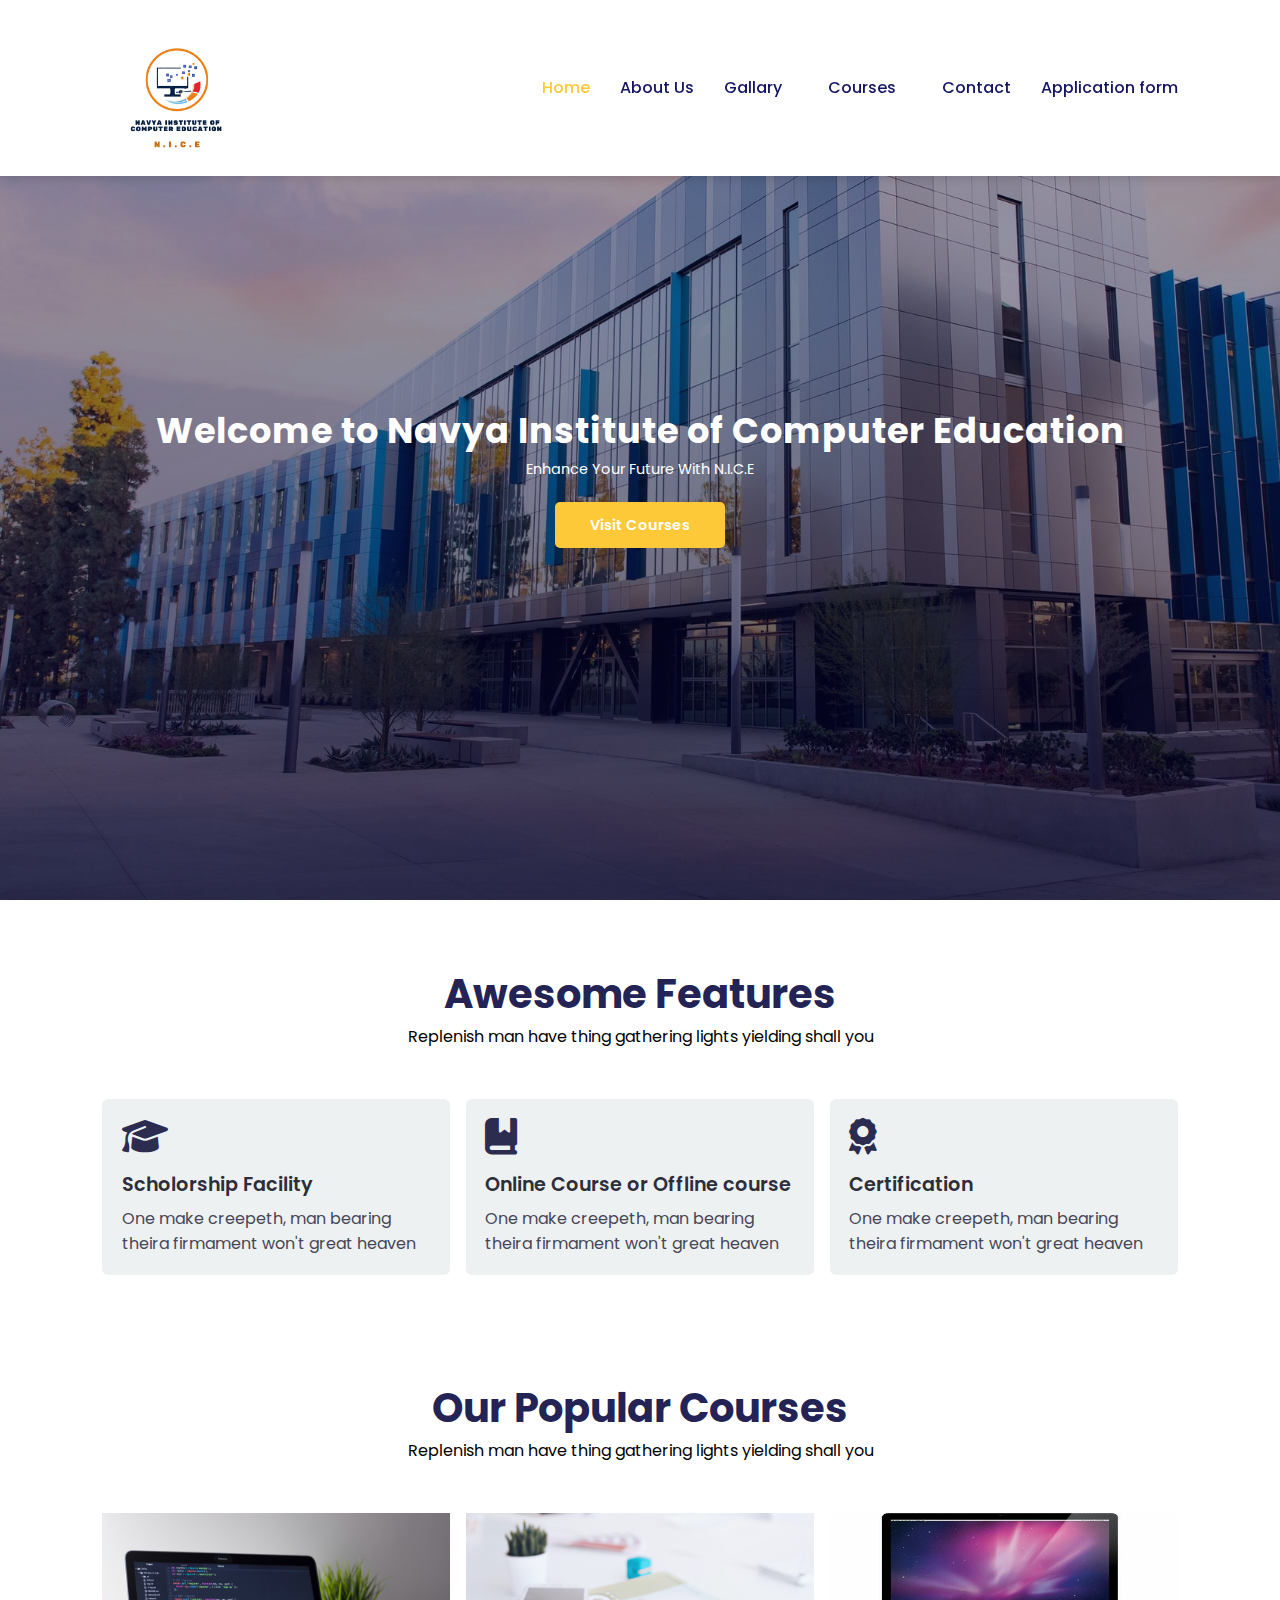
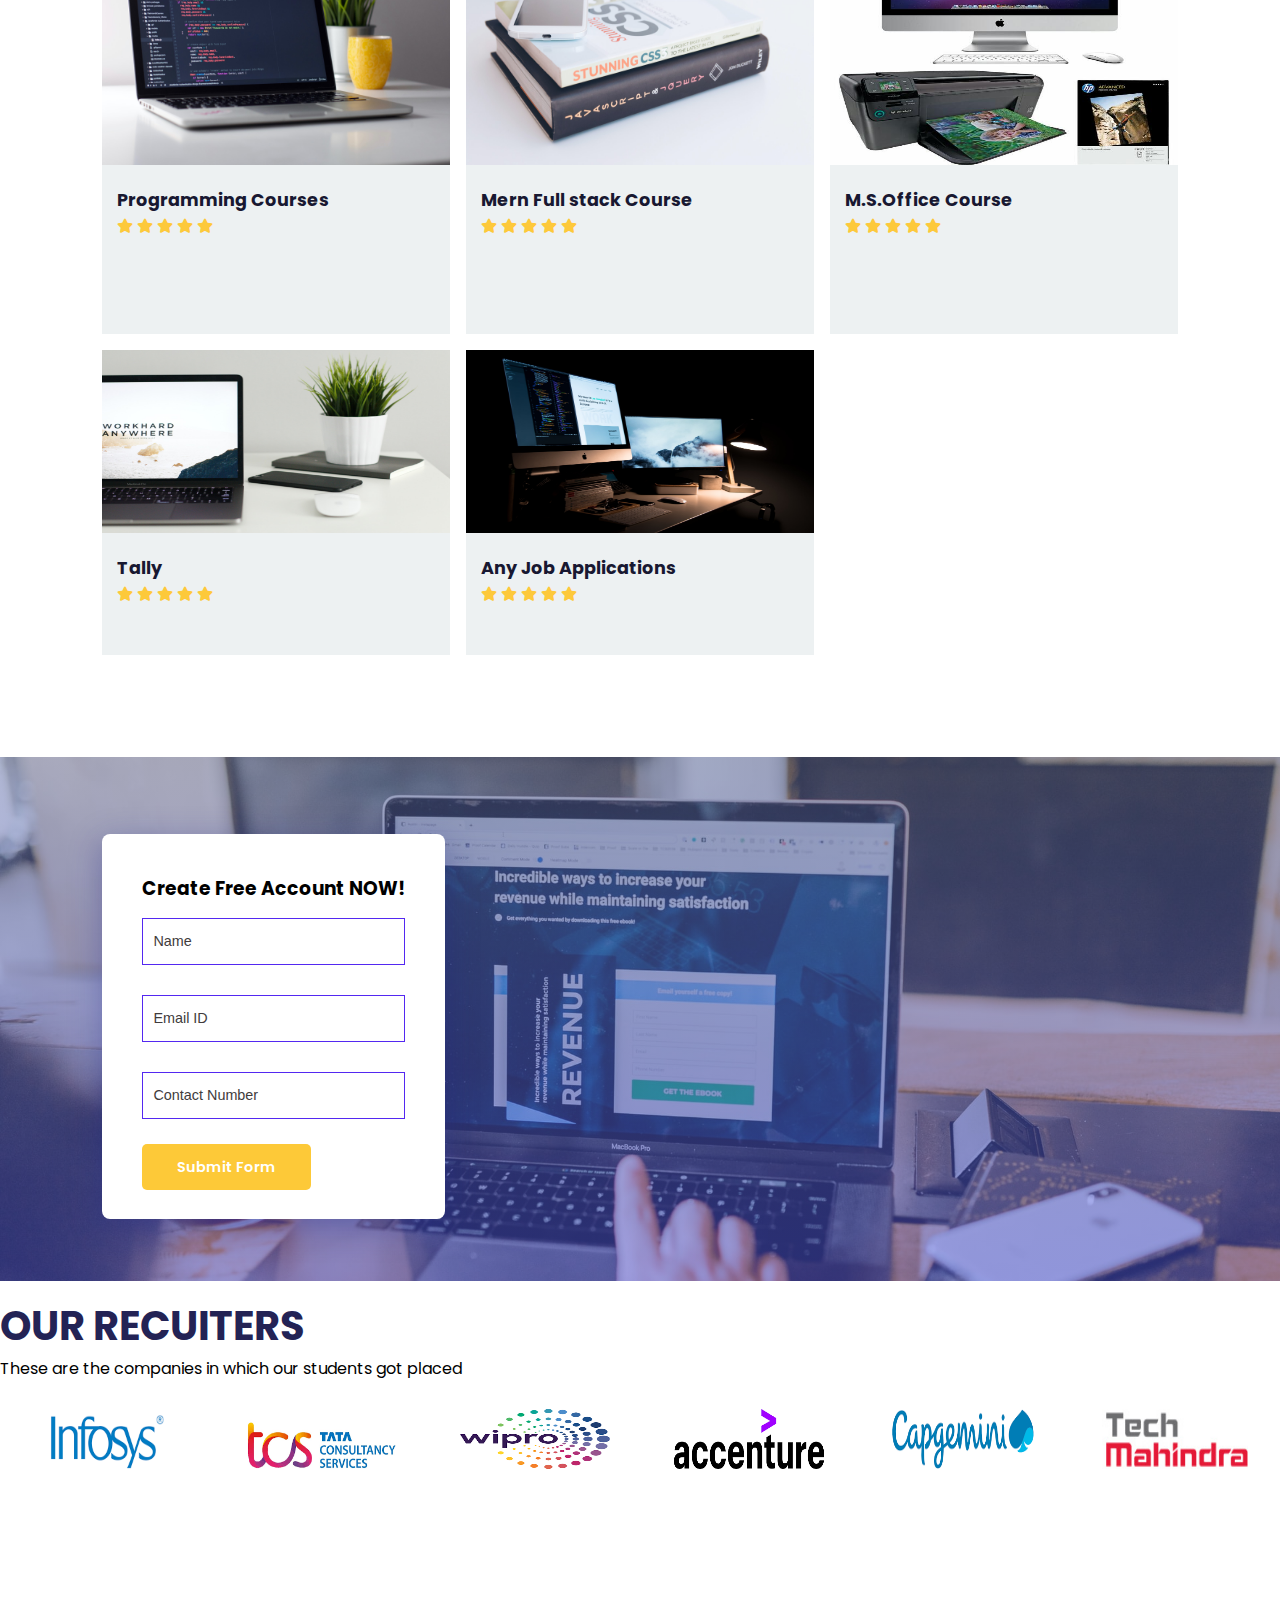
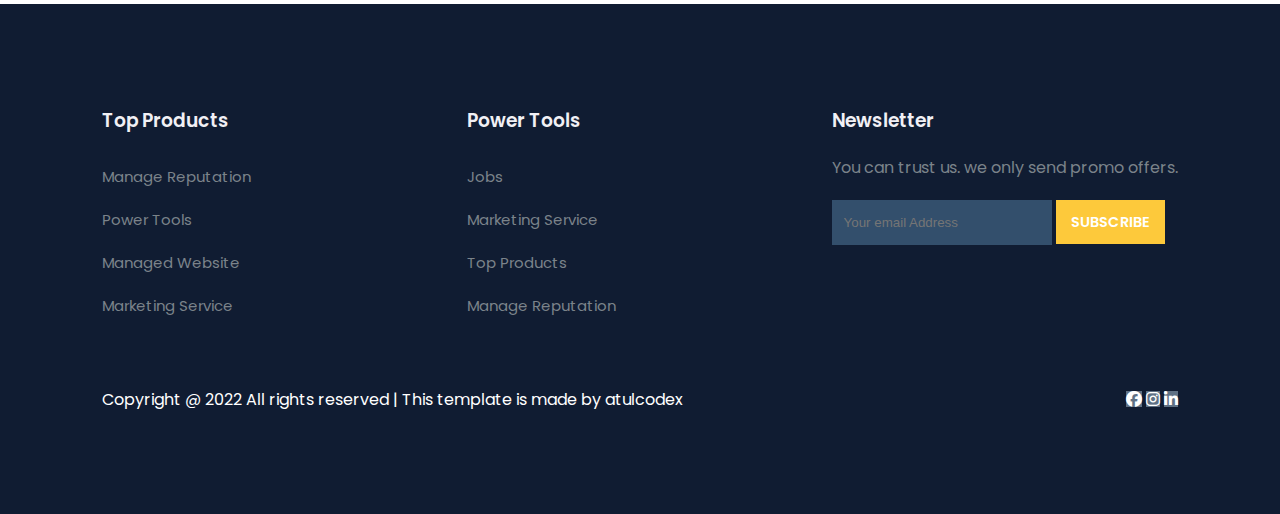
<file: index.html>
<!DOCTYPE html>
<html lang="en">

<head>
	<meta charset="UTF-8">
	<meta name="viewport" content="width=device-width, initial-scale=1.0">
	<title>Education Website Template</title>

	<!-- font Awesome CDN link -->
	<link rel="stylesheet" href="https://cdnjs.cloudflare.com/ajax/libs/font-awesome/6.1.1/css/all.min.css" />

	<!-- External CSS -->
	<link rel="stylesheet" href="style.css">

	<!-- JQuery CDN link -->
	<script src="https://code.jquery.com/jquery-3.6.0.min.js"
		integrity="sha256-/xUj+3OJU5yExlq6GSYGSHk7tPXikynS7ogEvDej/m4=" crossorigin="anonymous"></script>
</head>

<body>
	<!-- Navigation start -->
	<nav>
		<img src="./Image/images/img4.png" class="logo" alt="">

		<div class="navigation">
			<ul>
				<i id="menu-close" class="fas fa-times"></i>
				<li><a target="_blank" href="index.html" class="active">Home</a></li>
				<li><a target="_blank" href="about.html">About Us</a></li>
				<li><a target="_blank" href="gallary.html">Gallary</a></li>
				<li>
					<div class="dropdown">
						<button class="dropbtn"><a target="_blank" href="./courses.html">Courses</a>
						</button>
						<div class="dropdown-content">
							<a href="#">M.S.Office</a>
							<a href="#">Programming Languages</a>
							<a href="#">Mern Full Stack</a>
							<a href="#">Tally</a>
						</div>
					</div>
				</li>
				<li><a target="_blank" href="contact.html">Contact</a></li>
				<li><a target="_blank" href="./Application form.html">Application form</a></li>
			</ul>
		</div>
	</nav>
	<!-- Navigation ends -->


	<!-- Hero section starts from here -->
	<section id="home">
		<h2>
			Welcome to Navya Institute of Computer Education
		</h2>
		<p>
			Enhance Your Future With N.I.C.E
		</p>
		<div class="btn">
			<a target="_blank" href="./courses.html" class="yellow">Visit Courses</a>
		</div>
	</section>
	<!-- Hero section ends from here -->


	<!-- Features section starts from here -->
	<section id="features">
		<h1>Awesome Features</h1>
		<p>Replenish man have thing gathering lights yielding shall you</p>

		<div class="fea-base">
			<div class="fea-box">
				<i class="fas fa-graduation-cap"></i>
				<h3>Scholorship Facility</h3>
				<p>
					One make creepeth, man bearing theira firmament won't great heaven
				</p>
			</div>

			<div class="fea-box">
				<i class="fa-solid fa-book-bookmark"></i>
				<h3> Online Course or Offline course </h3>
				<p>
					One make creepeth, man bearing theira firmament won't great heaven
				</p>
			</div>

			<div class="fea-box">
				<i class="fas fa-award"></i>
				<h3>Certification</h3>
				<p>
					One make creepeth, man bearing theira firmament won't great heaven
				</p>
			</div>
		</div>
	</section>
	<!-- Features section ends from here -->


	<!-- Courses section starts from here -->
	<section id="course">
		<h1>Our Popular Courses</h1>
		<p>Replenish man have thing gathering lights yielding shall you</p>

		<div class="course-box">
			<div class="courses">
				<img src="img/c1.jpg" alt="">
				<div class="details">
					<h6> Programming Courses</h6>
					<div class="star">
						<i class="fa-solid fa-star"></i>
						<i class="fa-solid fa-star"></i>
						<i class="fa-solid fa-star"></i>
						<i class="fa-solid fa-star"></i>
						<i class="fa-solid fa-star"></i>
					</div>
				</div>
			</div>

			<div class="courses">
				<img src="img/c2.jpg" alt="">
				<div class="details">
					<h6>Mern Full stack Course</h6>
					<div class="star">
						<i class="fa-solid fa-star"></i>
						<i class="fa-solid fa-star"></i>
						<i class="fa-solid fa-star"></i>
						<i class="fa-solid fa-star"></i>
						<i class="fa-solid fa-star"></i>
					</div>
				</div>
			</div>

			<div class="courses">
				<img src="./Image/images/img3.jpeg" alt="">
				<div class="details">
					<h6>M.S.Office Course</h6>

					<div class="star">
						<i class="fa-solid fa-star"></i>
						<i class="fa-solid fa-star"></i>
						<i class="fa-solid fa-star"></i>
						<i class="fa-solid fa-star"></i>
						<i class="fa-solid fa-star"></i>
					</div>
				</div>
			</div>

			<div class="courses">
				<img src="img/c4.jpg" alt="">
				<div class="details">
					<h6>Tally</h6>

					<div class="star">
						<i class="fa-solid fa-star"></i>
						<i class="fa-solid fa-star"></i>
						<i class="fa-solid fa-star"></i>
						<i class="fa-solid fa-star"></i>
						<i class="fa-solid fa-star"></i>
					</div>
				</div>
			</div>

			<div class="courses">
				<img src="img/c5.jpg" alt="">
				<div class="details">
					<h6>Any Job Applications</h6>
					<div class="star">
						<i class="fa-solid fa-star"></i>
						<i class="fa-solid fa-star"></i>
						<i class="fa-solid fa-star"></i>
						<i class="fa-solid fa-star"></i>
						<i class="fa-solid fa-star"></i>
					</div>
				</div>
			</div>
		</div>
	</section>
	<!-- Courses section ends from here -->


	<!-- Registration section starts from here -->
	<section id="registration">
		<div class="form">
			<h3>Create Free Account NOW!</h3>

			<input type="text" placeholder="Name" name="" id="">
			<input type="email" placeholder="Email ID" name="" id="">
			<input type="text" placeholder="Contact Number" name="" id="">

			<div class="btn">
				<a href="#" class="yellow">Submit Form</a>
			</div>
		</div>
	</section>
	<!-- Registration section ends from here -->


	<!-- Experts section starts from here -->
	<section id="experts">
		<h1>OUR RECUITERS</h1>
		<p>These are the companies in which our students got placed </p>
		<div class="slider">
			<div class="slide-track">
				<div class="slide">
					<img src="./Our Recruiters/Infosys.png" alt="Infosys">
				</div>
				<div class="slide">
					<img src="./Our Recruiters/TCS.png" alt="TCS">
				</div>
				<div class="slide">
					<img src="./Our Recruiters/Wipro.png" alt="Wipro">
				</div>
				<div class="slide">
					<img src="./Our Recruiters/accenture.png" alt="accenture">
				</div>
				<div class="slide">
					<img src="./Our Recruiters/capgemini.png" alt="capgemini">
				</div>
				<div class="slide">
					<img src="./Our Recruiters/Tech mahindra.jpg" alt="Tech Mahindra">
				</div>
				<div class="slide">
					<img src="./Our Recruiters/congnizent.png" alt="congnizent">
				</div>
				<div class="slide">
					<img src="./Our Recruiters/ICIC Bank.png" alt="ICICI">
				</div>
				<div class="slide">
					<img src="./Our Recruiters/hexaware.png" alt="Hexaware">
				</div>
				<div class="slide">
					<img src="./Our Recruiters/Sankey Solutions.png" alt="Sankey Solutions">
				</div>
				<div class="slide">
					<img src="./Our Recruiters/Dark Horse Solutions.png" alt="Dark Horse Solutions">
				</div>
				<div class="slide">
					<img src="./Our Recruiters/Syntel.png" alt="Syntel">
				</div>
				<div class="slide">
					<img src="./Our Recruiters/persistent.png" alt="persistent">
				</div>
				<div class="slide">
					<img src="./Our Recruiters/mphasis.jpg" alt="mphasis">
				</div>
			</div>
		</div>
	</section>
	<!-- Experts section ends from here -->

	<!-- Footer section starts from here -->
	<footer>
		<div class="footer-col">
			<h3>Top Products</h3>
			<li>Manage Reputation</li>
			<li>Power Tools</li>
			<li>Managed Website</li>
			<li>Marketing Service</li>
		</div>

		<div class="footer-col">
			<h3>Power Tools</h3>
			<li>Jobs</li>
			<li>Marketing Service</li>
			<li>Top Products</li>
			<li>Manage Reputation</li>
		</div>

		<div class="footer-col">
			<h3>Newsletter</h3>
			<p>You can trust us. we only send promo offers.</p>

			<div class="subscribe">
				<input type="email" placeholder="Your email Address">
				<a href="#" class="yellow">SUBSCRIBE</a>
			</div>
		</div>

		<div class="copyright">
			<p>
				Copyright @ 2022 All rights reserved | This template is made by <a href="https://atulcodex.com"
					target="_blank">atulcodex</a>
			</p>
			<div class="pro-links">
				<i class="fab fa-facebook"></i>
				<i class="fab fa-instagram"></i>
				<i class="fab fa-linkedin-in"></i>
			</div>
		</div>
	</footer>
	<!-- Footer section ends from here -->

	<script>
		// Show menu links on burger click
		$('#menu-btn').click(function () {
			$('nav .navigation ul').addClass('active')
		});

		// Hide navbar on click function
		$('#menu-close').click(function () {
			$('nav .navigation ul').removeClass('active')
		});
	</script>
</body>

</html>
</file>
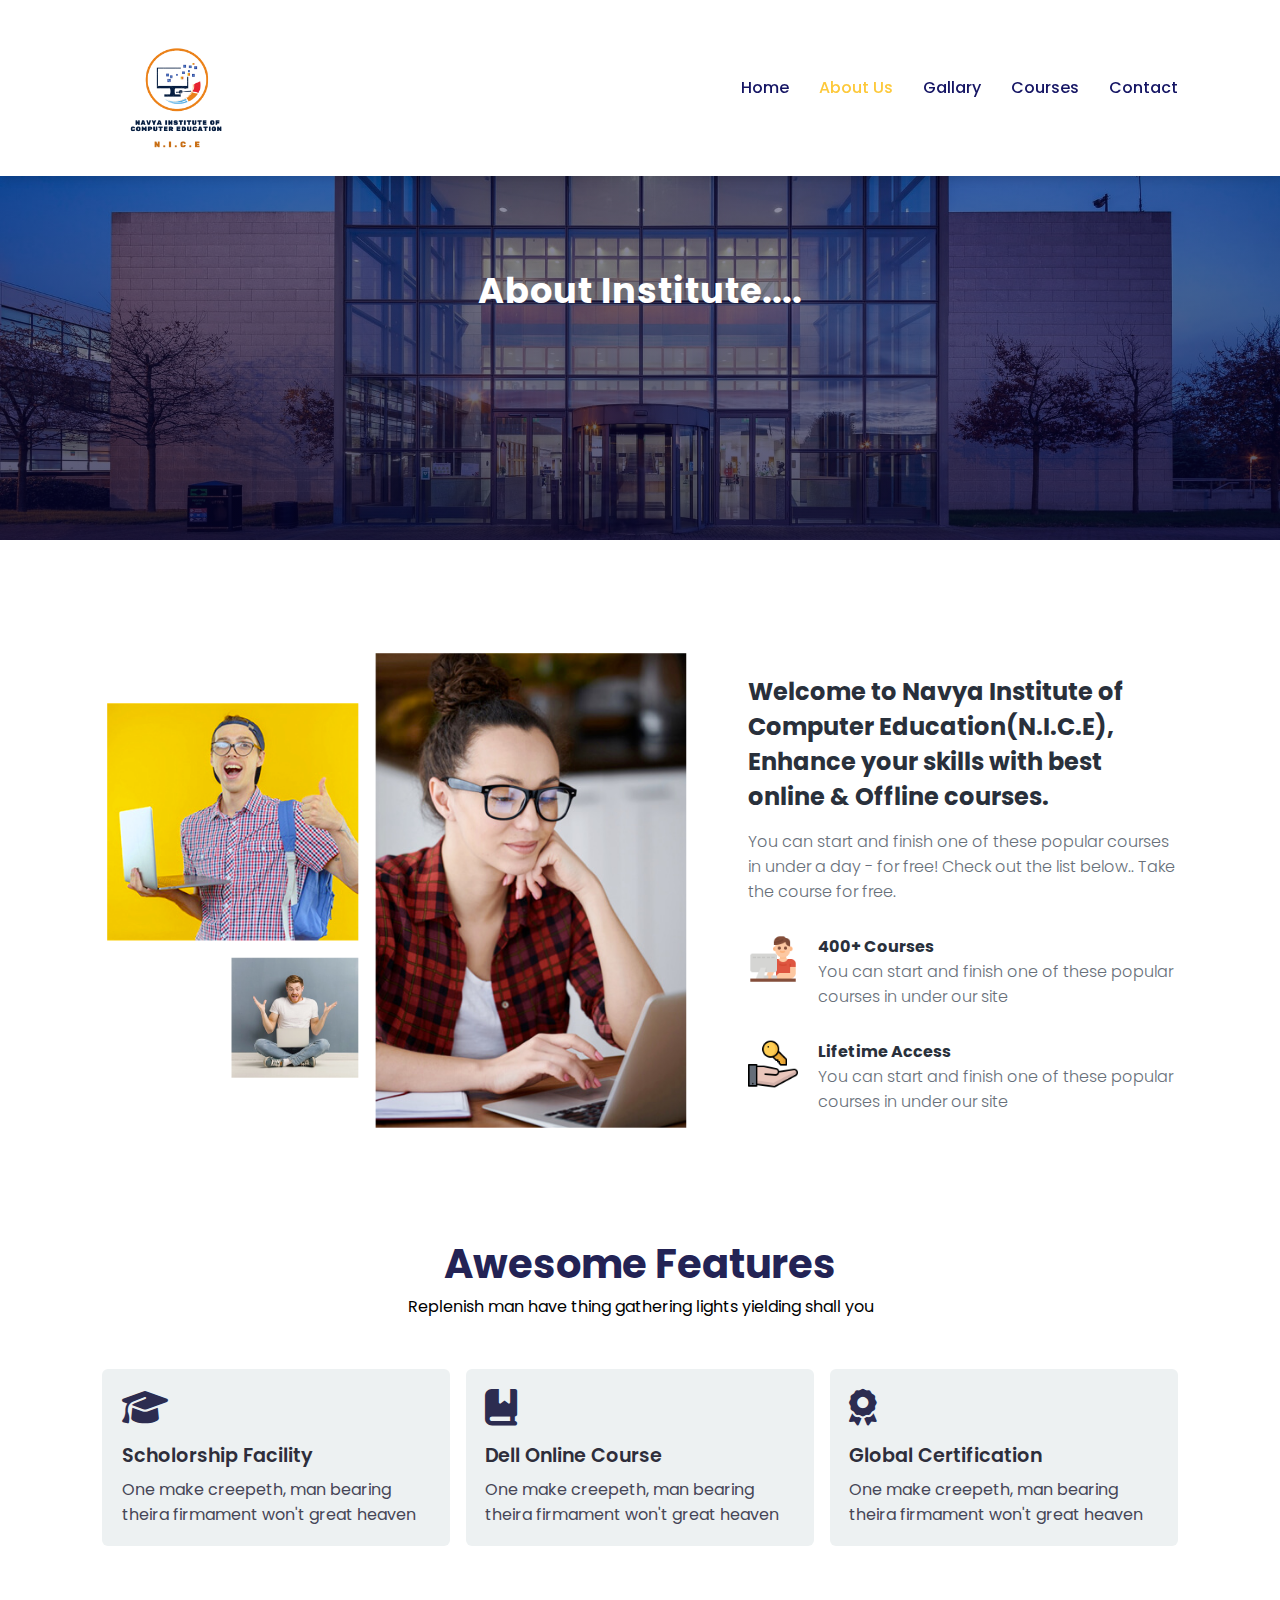
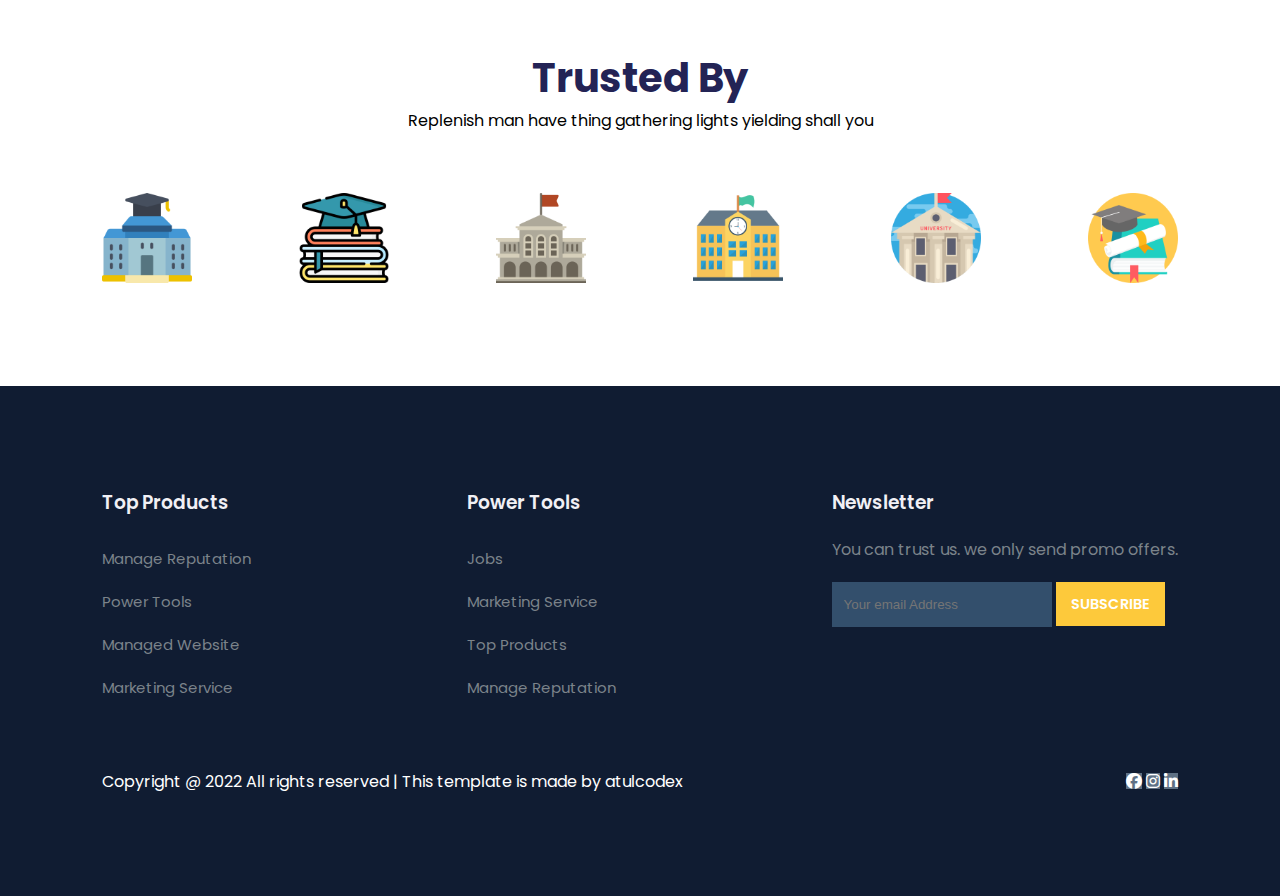
<file: about.html>
<!DOCTYPE html>
<html lang="en">
<head>
	<meta charset="UTF-8">
	<meta name="viewport" content="width=device-width, initial-scale=1.0">
	<title>Education Website Template</title>

	<!-- font Awesome CDN link -->
	<link rel="stylesheet" href="https://cdnjs.cloudflare.com/ajax/libs/font-awesome/6.1.1/css/all.min.css" />

	<!-- External CSS -->
	<link rel="stylesheet" href="style.css">
	<link rel="stylesheet" href="about.css">

	<!-- JQuery CDN link -->
	<script src="https://code.jquery.com/jquery-3.6.0.min.js" integrity="sha256-/xUj+3OJU5yExlq6GSYGSHk7tPXikynS7ogEvDej/m4=" crossorigin="anonymous"></script>
</head>
<body>
	<!-- Navigation start -->
	<nav>
		<img src="./Image/images/img4.png" class="logo" alt="">

		<div class="navigation">
			<ul>
				<i id="menu-close" class="fas fa-times"></i>
				<li><a href="index.html">Home</a></li>
				<li><a href="about.html" class="active">About Us</a></li>
				<li><a href="gallary.html">Gallary</a></li>
				<li><a href="courses.html">Courses</a></li>
				<li><a href="contact.html">Contact</a></li>
			</ul>
		</div>
	</nav>
	<!-- Navigation ends -->

	<!-- Hero section starts from here -->
	<section id="about-home">
		<h2>
			About Institute.... 
		</h2>
	</section>
	<!-- Hero section ends from here -->


	<!-- About section starts from here -->
	<section id="about-container">
		<div class="about-img">
			<img src="img/a.png" alt="">
		</div>
		<div class="about-text">
			<h2>
				Welcome to Navya Institute of Computer Education(N.I.C.E), Enhance your skills with best online & Offline courses.
			</h2>
			<p>
				You can start and finish one of these popular courses in under a day - for free! Check out the list below.. Take the course for free.
			</p>
			<div class="about-fe">
				<img src="img/fe1.png" alt="">
				<div class="fe-text">
					<h5>400+ Courses</h5>
					<p>
						You can start and finish one of these popular courses in under our site
					</p>
				</div>
			</div>
			<div class="about-fe">
				<img src="img/fe2.png" alt="">
				<div class="fe-text">
					<h5>Lifetime Access</h5>
					<p>
						You can start and finish one of these popular courses in under our site
					</p>
				</div>
			</div>
		</div>
	</section>
	<!-- About section ends from here -->


	<!-- Features section starts from here -->
	<section id="features">
		<h1>Awesome Features</h1>
		<p>Replenish man have thing gathering lights yielding shall you</p>

		<div class="fea-base">
			<div class="fea-box">
				<i class="fas fa-graduation-cap"></i>
				<h3>Scholorship Facility</h3>
				<p>
					One make creepeth, man bearing theira firmament won't great heaven
				</p>
			</div>

			<div class="fea-box">
				<i class="fa-solid fa-book-bookmark"></i>
				<h3>Dell Online Course</h3>
				<p>
					One make creepeth, man bearing theira firmament won't great heaven
				</p>
			</div>

			<div class="fea-box">
				<i class="fas fa-award"></i>
				<h3>Global Certification</h3>
				<p>
					One make creepeth, man bearing theira firmament won't great heaven
				</p>
			</div>
		</div>
	</section>
	<!-- Features section ends from here -->


	<!-- Trust section starts from here -->
	<section id="trust">
		<h1>Trusted By</h1>
		<p>Replenish man have thing gathering lights yielding shall you</p>
		<div class="trust-img">
			<img src="img/trust (1).png" alt="">
			<img src="img/trust (2).png" alt="">
			<img src="img/trust (3).png" alt="">
			<img src="img/trust (4).png" alt="">
			<img src="img/trust (5).png" alt="">
			<img src="img/trust (6).png" alt="">
		</div>
	</section>
	<!-- Trust section ends from here -->


	<!-- Footer section starts from here -->
	<footer>
		<div class="footer-col">
			<h3>Top Products</h3>
			<li>Manage Reputation</li>
			<li>Power Tools</li>
			<li>Managed Website</li>
			<li>Marketing Service</li>
		</div>

		<div class="footer-col">
			<h3>Power Tools</h3>
			<li>Jobs</li>
			<li>Marketing Service</li>
			<li>Top Products</li>
			<li>Manage Reputation</li>
		</div>
		<div class="footer-col">
			<h3>Newsletter</h3>
			<p>You can trust us. we only send promo offers.</p>

			<div class="subscribe">
				<input type="email" placeholder="Your email Address">
				<a href="#" class="yellow">SUBSCRIBE</a>
			</div>
		</div>

		<div class="copyright">
			<p>
				Copyright @ 2022 All rights reserved | This template is made by <a href="https://atulcodex.com" target="_blank">atulcodex</a>
			</p>
			<div class="pro-links">
				<i class="fab fa-facebook"></i>
				<i class="fab fa-instagram"></i>
				<i class="fab fa-linkedin-in"></i>
			</div>
		</div>
	</footer>
	<!-- Footer section ends from here -->

	<script>
		// Show menu links on burger click
		$('#menu-btn').click(function(){
			$('nav .navigation ul').addClass('active')
		});

		// Hide navbar on click function
		$('#menu-close').click(function(){
			$('nav .navigation ul').removeClass('active')
		});
	</script>
</body>
</html>
</file>
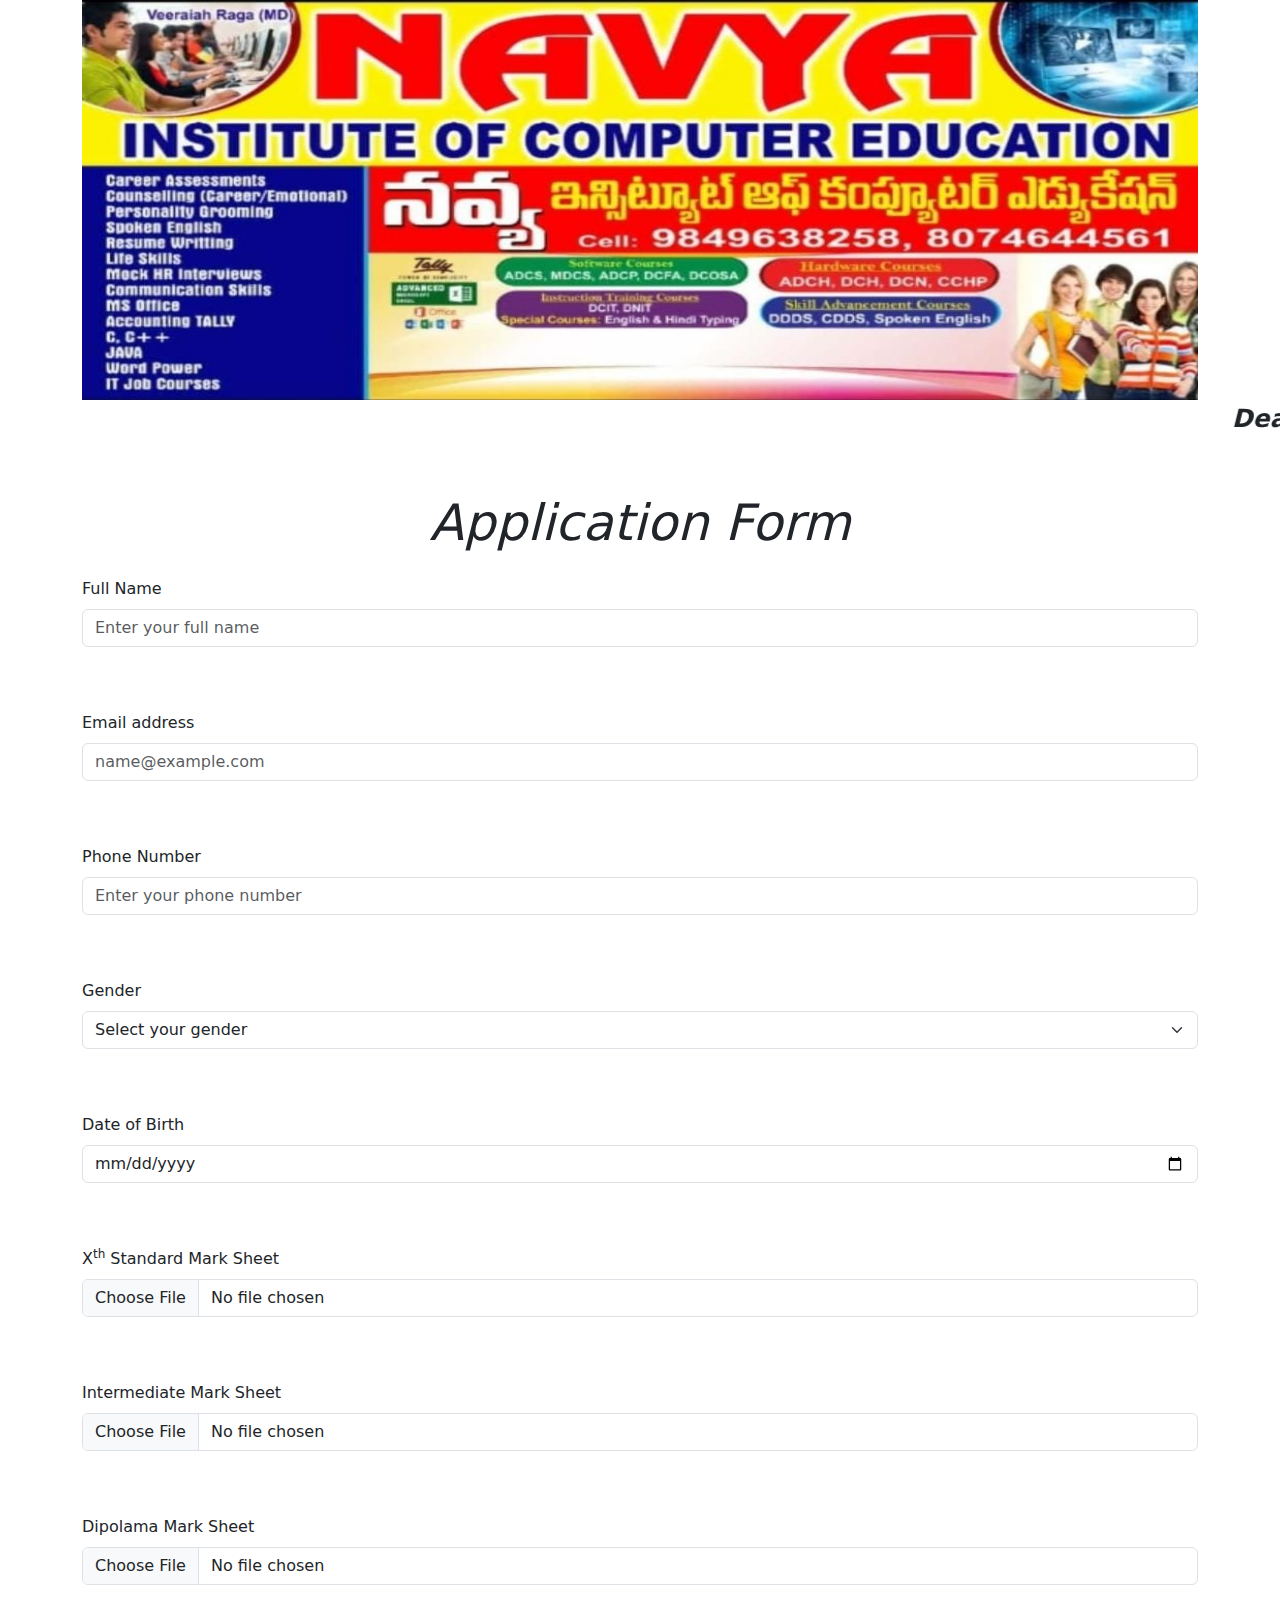
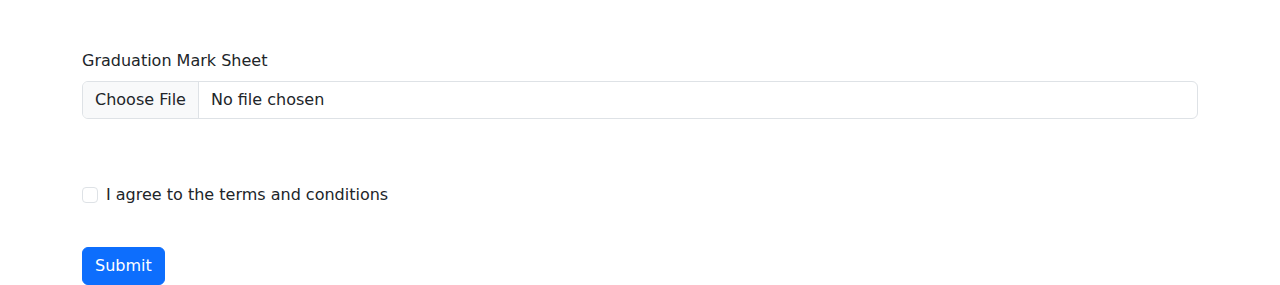
<file: Application form.html>
<!DOCTYPE html>
<html lang="en">
<head>
  <meta charset="UTF-8">
  <meta name="viewport" content="width=device-width, initial-scale=1.0">
  <link href="https://cdn.jsdelivr.net/npm/bootstrap@5.3.0/dist/css/bootstrap.min.css" rel="stylesheet">
  <title>Application Form</title>
  <link rel="stylesheet" href="./Application.css">
</head>
<style>
    h1{
     text-align:center; 
     font-size:50px;
     font-style: italic;
    }
</style>
<body >
  	<!-- Navigation start -->
	<!-- <nav>
		<img src="./Image/images/img4.png" class="logo" alt="">

		<div class="navigation">
			<ul>
				<i id="menu-close" class="fas fa-times"></i>
				<li><a href="index.html">Home</a></li>
				<li><a href="about.html">About Us</a></li>
				<li><a href="blog.html">Gallary</a></li>
				<li>
					<div class="dropdown">
						<button class="dropbtn">Course
						</button>
						<div class="dropdown-content">
						  <a href="#">M.S.Office</a>
						  <a href="#">Programming Languages</a>
						  <a href="#">Mern Full Stack</a>
						  <a href="#">Tally</a>
						</div>
					  </div> 
				</li>
				<li><a href="contact.html">Contact</a></li>
                <li><a target="_blank" href="./Application form.html" class="active"> Application form</a></li>
			</ul>
		</div>
	</nav> -->
	<!-- Navigation ends -->

  <div class="container img">
    <img src="./Image/images/img2.jpeg" width="100%" height="400px">
  </div>
  <marquee style="font-size: 25px;"><b><i> Dear Students You are required to fill all the blanks which you are eligible</i></b> </marquee>
<div class="container mt-5">
  <h1 class="mb-4">Application Form</h1>
  <form>
    <div class="mb-3">
      <label for="fullName" class="form-label">Full Name</label>
      <input type="text" class="form-control"  placeholder="Enter your full name" required><br><br>
    </div>

    <div class="mb-3">
      <label for="email" class="form-label">Email address</label>
      <input type="email" class="form-control" placeholder="name@example.com" required><br><br>
    </div>
    
    <div class="mb-3">
      <label for="phone" class="form-label">Phone Number</label>
      <input type="tel" class="form-control" placeholder="Enter your phone number" required><br><br>
    </div>

    <div class="mb-3">
      <label for="gender" class="form-label">Gender</label>
      <select class="form-select" required>
        <option value="" selected disabled>Select your gender</option>
        <option value="male">Male</option>
        <option value="female">Female</option>
        <option value="other">Other</option>
      </select><br><br>
    </div>

    <div class="mb-3">
      <label for="dob" class="form-label">Date of Birth</label>
      <input type="date" class="form-control"  required><br><br>
    </div>

    <div class="mb-3">
      <label for="resume" class="form-label">X<sup>th</sup> Standard Mark Sheet</label>
      <input type="file" class="form-control"  accept=".pdf, .doc, .docx" required><br><br>
    </div>
    <div class="mb-3">
        <label for="resume" class="form-label"> Intermediate Mark Sheet</label>
        <input type="file" class="form-control" id="resume" accept=".pdf, .doc, .docx"><br><Br>
    </div>
    <div class="mb-3">
        <label for="resume" class="form-label">Dipolama Mark Sheet</label>
        <input type="file" class="form-control" id="resume" accept=".pdf, .doc, .docx"><br><br>
    </div>
    <div class="mb-3">
        <label for="resume" class="form-label">Graduation Mark Sheet</label>
        <input type="file" class="form-control" id="resume" accept=".pdf, .doc, .docx"><br><br>
      </div>
    <div class="mb-3">
      <div class="form-check">
        <input class="form-check-input" type="checkbox" id="terms" required>
        <label class="form-check-label" for="terms">
          I agree to the terms and conditions
        </label><br><br>
      </div>
    </div>
    <button type="submit" class="btn btn-primary">Submit</button>
  </form>
</div>
<!-- Footer section starts from here -->
<!-- <footer>
  <div class="footer-col">
    <h3>Top Products</h3>
    <li>Manage Reputation</li>
    <li>Power Tools</li>
    <li>Managed Website</li>
    <li>Marketing Service</li>
  </div>

  <div class="footer-col">
    <h3>Power Tools</h3>
    <li>Jobs</li>
    <li>Marketing Service</li>
    <li>Top Products</li>
    <li>Manage Reputation</li>
  </div>

  <div class="footer-col">
    <h3>Newsletter</h3>
    <p>You can trust us. we only send promo offers.</p>

    <div class="subscribe">
      <input type="email" placeholder="Your email Address">
      <a href="#" class="yellow">SUBSCRIBE</a>
    </div>
  </div>

  <div class="copyright">
    <p>
      Copyright @ 2022 All rights reserved | This template is made by <a href="https://atulcodex.com" target="_blank">atulcodex</a>
    </p>
    <div class="pro-links">
      <i class="fab fa-facebook"></i>
      <i class="fab fa-instagram"></i>
      <i class="fab fa-linkedin-in"></i>
    </div>
  </div>
</footer> -->
<!-- Footer section ends from here -->
<!-- <script src="https://cdn.jsdelivr.net/npm/bootstrap@5.3.0/dist/js/bootstrap.bundle.min.js"></script> -->
</body>
</html>
</file>
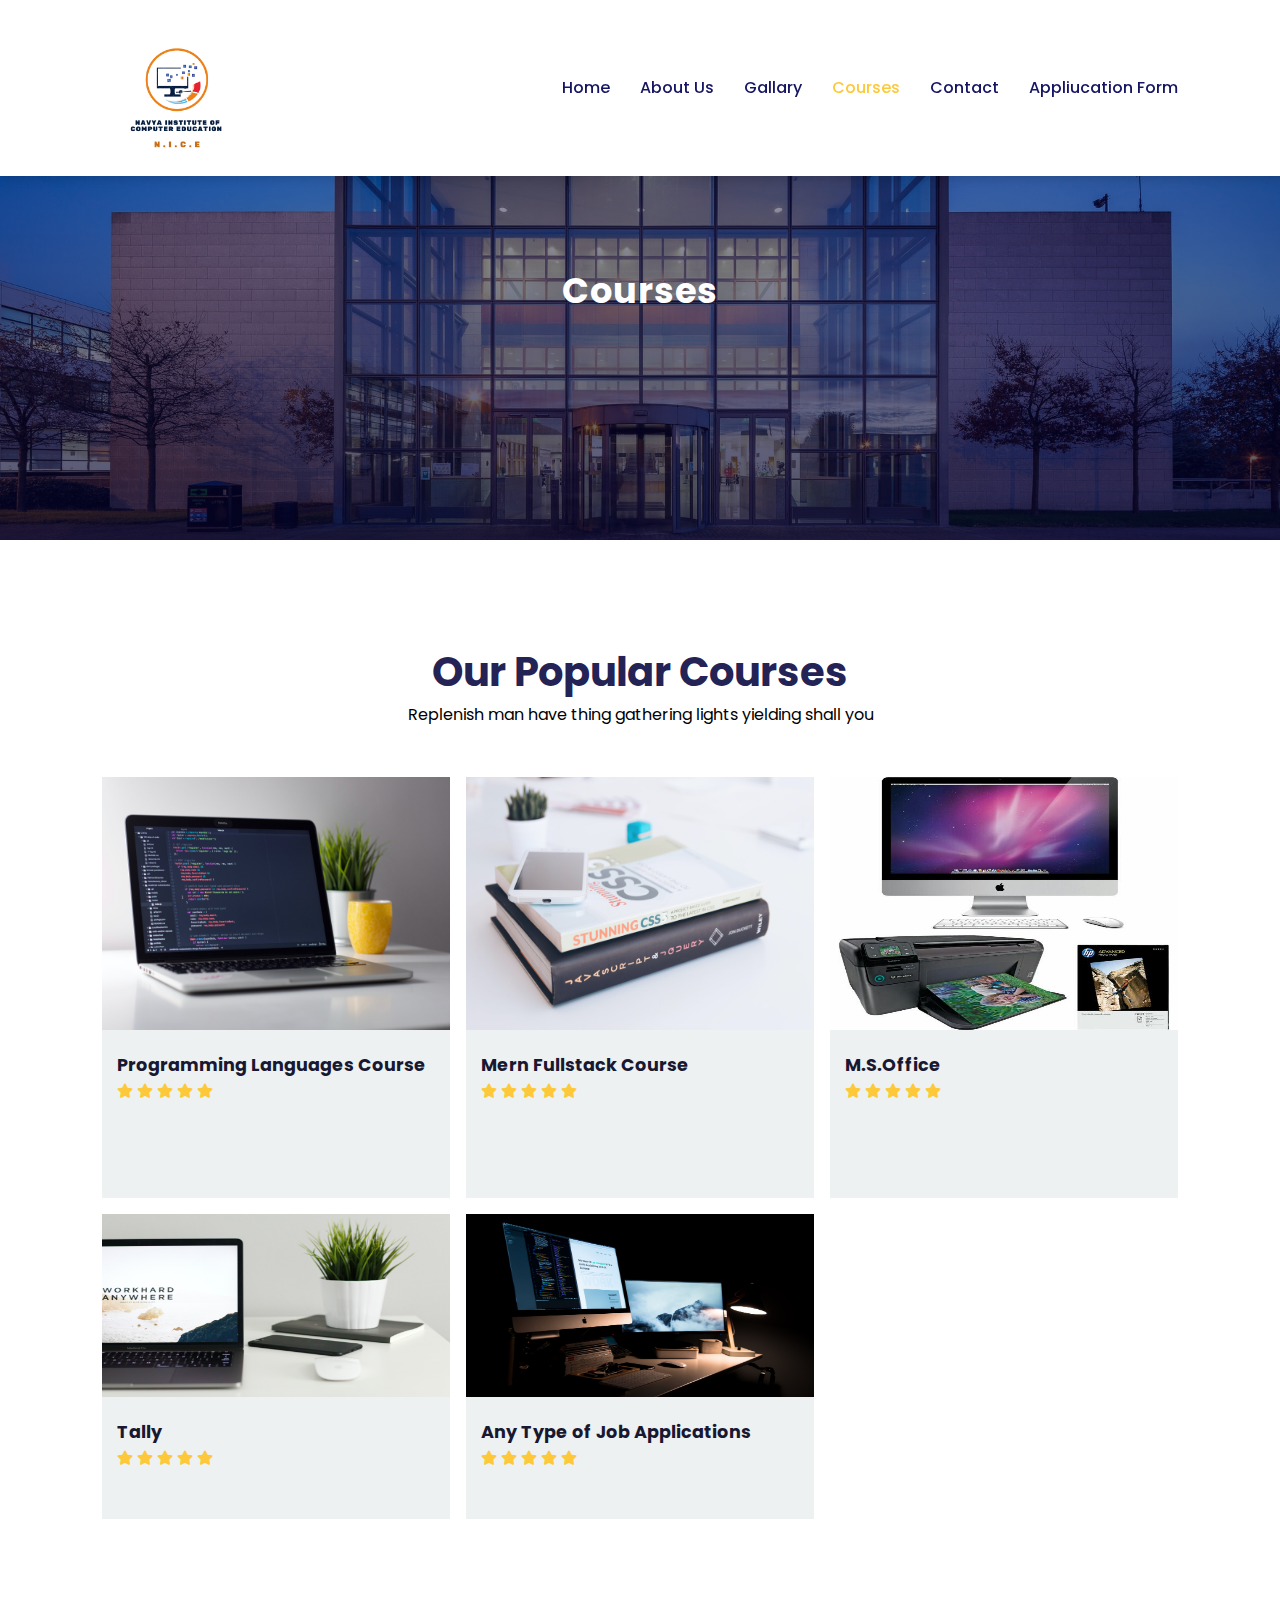
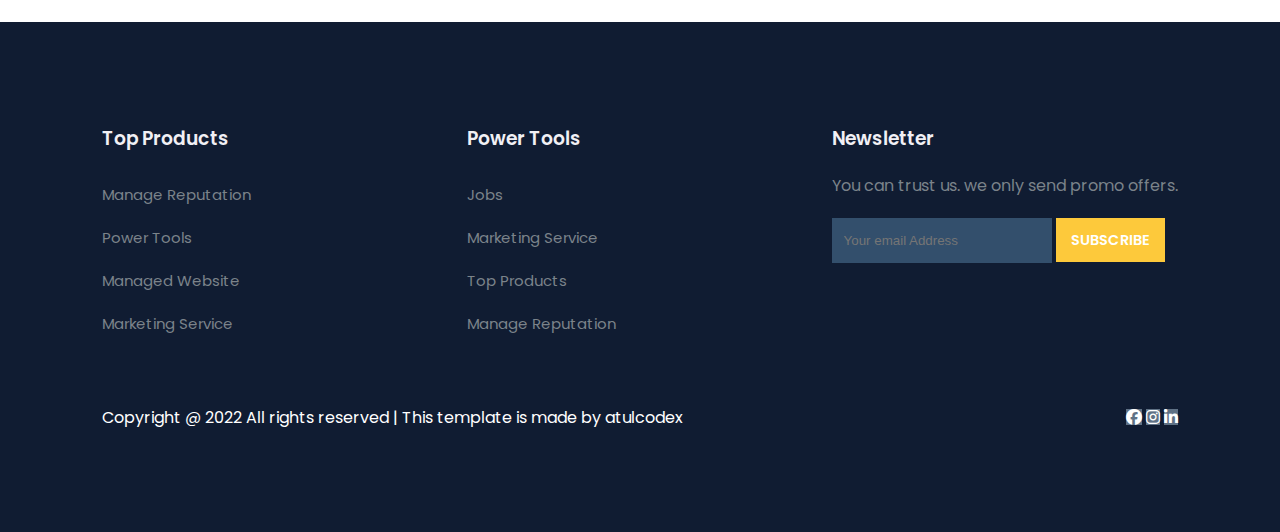
<file: courses.html>
<!DOCTYPE html>
<html lang="en">
<head>
	<meta charset="UTF-8">
	<meta name="viewport" content="width=device-width, initial-scale=1.0">
	<title>Courses</title>

	<!-- font Awesome CDN link -->
	<link rel="stylesheet" href="https://cdnjs.cloudflare.com/ajax/libs/font-awesome/6.1.1/css/all.min.css" />

	<!-- External CSS -->
	<link rel="stylesheet" href="style.css">
	<link rel="stylesheet" href="about.css">

	<!-- JQuery CDN link -->
	<script src="https://code.jquery.com/jquery-3.6.0.min.js" integrity="sha256-/xUj+3OJU5yExlq6GSYGSHk7tPXikynS7ogEvDej/m4=" crossorigin="anonymous"></script>
</head>
<body>
	<!-- Navigation start -->
	<nav>
		
		<img src="./Image/images/img4.png" class="logo" alt="">

		<div class="navigation">
			<ul>
				<i id="menu-close" class="fas fa-times"></i>
				<li><a href="index.html">Home</a></li>
				<li><a href="about.html">About Us</a></li>
				<li><a href="gallary.html">Gallary</a></li>
				<li><a href="courses.html" class="active">Courses</a></li>
				<li><a href="contact.html">Contact</a></li>
				<li><a href="./Application form.html">Appliucation Form</a></li>
			</ul>
		</div>
	</nav>
	<!-- Navigation ends -->


	<!-- Hero section starts from here -->
	<section id="about-home">
		<h2>
			Courses
		</h2>
	</section>
	<!-- Hero section ends from here -->

		<!-- Courses section starts from here -->
	<section id="course">
		<h1>Our Popular Courses</h1>
		<p>Replenish man have thing gathering lights yielding shall you</p>

		<div class="course-box">
			<div class="courses">
				<img src="img/c1.jpg" alt="">
				<div class="details">
					<h6>Programming Languages Course</h6>

					<div class="star">
						<i class="fa-solid fa-star"></i>
						<i class="fa-solid fa-star"></i>
						<i class="fa-solid fa-star"></i>
						<i class="fa-solid fa-star"></i>
						<i class="fa-solid fa-star"></i>
					</div>
				</div>
			</div>

			<div class="courses">
				<img src="img/c2.jpg" alt="">
				<div class="details">
					<h6>Mern Fullstack Course</h6>

					<div class="star">
						<i class="fa-solid fa-star"></i>
						<i class="fa-solid fa-star"></i>
						<i class="fa-solid fa-star"></i>
						<i class="fa-solid fa-star"></i>
						<i class="fa-solid fa-star"></i>
					</div>
				</div>
			</div>

			<div class="courses">
				<img src="./Image/images/img3.jpeg" alt="">
				<div class="details">
					<h6>M.S.Office</h6>
					<div class="star">
						<i class="fa-solid fa-star"></i>
						<i class="fa-solid fa-star"></i>
						<i class="fa-solid fa-star"></i>
						<i class="fa-solid fa-star"></i>
						<i class="fa-solid fa-star"></i>
					</div>
				</div>
			</div>

			<div class="courses">
				<img src="img/c4.jpg" alt="">
				<div class="details">
					<h6>Tally</h6>
					<div class="star">
						<i class="fa-solid fa-star"></i>
						<i class="fa-solid fa-star"></i>
						<i class="fa-solid fa-star"></i>
						<i class="fa-solid fa-star"></i>
						<i class="fa-solid fa-star"></i>
					</div>
				</div>
			</div>

			<div class="courses">
				<img src="img/c5.jpg" alt="">
				<div class="details">
					<h6>Any Type of Job Applications</h6>
					<div class="star">
						<i class="fa-solid fa-star"></i>
						<i class="fa-solid fa-star"></i>
						<i class="fa-solid fa-star"></i>
						<i class="fa-solid fa-star"></i>
						<i class="fa-solid fa-star"></i>
					</div>
				</div>
			</div>

			<!-- <div class="courses">
				<img src="img/c6.jpg" alt="">
				<div class="details">
					<span>Updated 21/8/22</span>
					<h6>JavaScript Beginners Course</h6>

					<div class="star">
						<i class="fa-solid fa-star"></i>
						<i class="fa-solid fa-star"></i>
						<i class="fa-solid fa-star"></i>
						<i class="fa-solid fa-star"></i>
						<i class="fa-solid fa-star"></i>

						<span>(239)</span>
					</div>
				</div>
				<div class="cost">$49.99</div>
			</div>

			<div class="courses">
				<img src="img/c3.jpg" alt="">
				<div class="details">
					<span>Updated 21/8/22</span>
					<h6>JavaScript Beginners Course</h6>

					<div class="star">
						<i class="fa-solid fa-star"></i>
						<i class="fa-solid fa-star"></i>
						<i class="fa-solid fa-star"></i>
						<i class="fa-solid fa-star"></i>
						<i class="fa-solid fa-star"></i>

						<span>(239)</span>
					</div>
				</div>
				<div class="cost">$49.99</div>
			</div>

			<div class="courses">
				<img src="img/c4.jpg" alt="">
				<div class="details">
					<span>Updated 21/8/22</span>
					<h6>JavaScript Beginners Course</h6>

					<div class="star">
						<i class="fa-solid fa-star"></i>
						<i class="fa-solid fa-star"></i>
						<i class="fa-solid fa-star"></i>
						<i class="fa-solid fa-star"></i>
						<i class="fa-solid fa-star"></i>

						<span>(239)</span>
					</div>
				</div>
				<div class="cost">$49.99</div>
			</div>

			<div class="courses">
				<img src="img/c5.jpg" alt="">
				<div class="details">
					<span>Updated 21/8/22</span>
					<h6>JavaScript Beginners Course</h6>

					<div class="star">
						<i class="fa-solid fa-star"></i>
						<i class="fa-solid fa-star"></i>
						<i class="fa-solid fa-star"></i>
						<i class="fa-solid fa-star"></i>
						<i class="fa-solid fa-star"></i>

						<span>(239)</span>
					</div>
				</div>
				<div class="cost">$49.99</div>
			</div>

			<div class="courses">
				<img src="img/c6.jpg" alt="">
				<div class="details">
					<span>Updated 21/8/22</span>
					<h6>JavaScript Beginners Course</h6>

					<div class="star">
						<i class="fa-solid fa-star"></i>
						<i class="fa-solid fa-star"></i>
						<i class="fa-solid fa-star"></i>
						<i class="fa-solid fa-star"></i>
						<i class="fa-solid fa-star"></i>

						<span>(239)</span>
					</div>
				</div>
				<div class="cost">$49.99</div> 
			</div>-->
		</div>
	</section>
	<!-- Courses section ends from here -->

	<!-- Footer section starts from here -->
	<footer>
		<div class="footer-col">
			<h3>Top Products</h3>
			<li>Manage Reputation</li>
			<li>Power Tools</li>
			<li>Managed Website</li>
			<li>Marketing Service</li>
		</div>

		<div class="footer-col">
			<h3>Power Tools</h3>
			<li>Jobs</li>
			<li>Marketing Service</li>
			<li>Top Products</li>
			<li>Manage Reputation</li>
		</div>

		<div class="footer-col">
			<h3>Newsletter</h3>
			<p>You can trust us. we only send promo offers.</p>

			<div class="subscribe">
				<input type="email" placeholder="Your email Address">
				<a href="#" class="yellow">SUBSCRIBE</a>
			</div>
		</div>

		<div class="copyright">
			<p>
				Copyright @ 2022 All rights reserved | This template is made by <a href="https://atulcodex.com" target="_blank">atulcodex</a>
			</p>
			<div class="pro-links">
				<i class="fab fa-facebook"></i>
				<i class="fab fa-instagram"></i>
				<i class="fab fa-linkedin-in"></i>
			</div>
		</div>
	</footer>
	<!-- Footer section ends from here -->

	<script>
		// Show menu links on burger click
		$('#menu-btn').click(function(){
			$('nav .navigation ul').addClass('active')
		});

		// Hide navbar on click function
		$('#menu-close').click(function(){
			$('nav .navigation ul').removeClass('active')
		});
	</script>
</body>
</html>
</file>
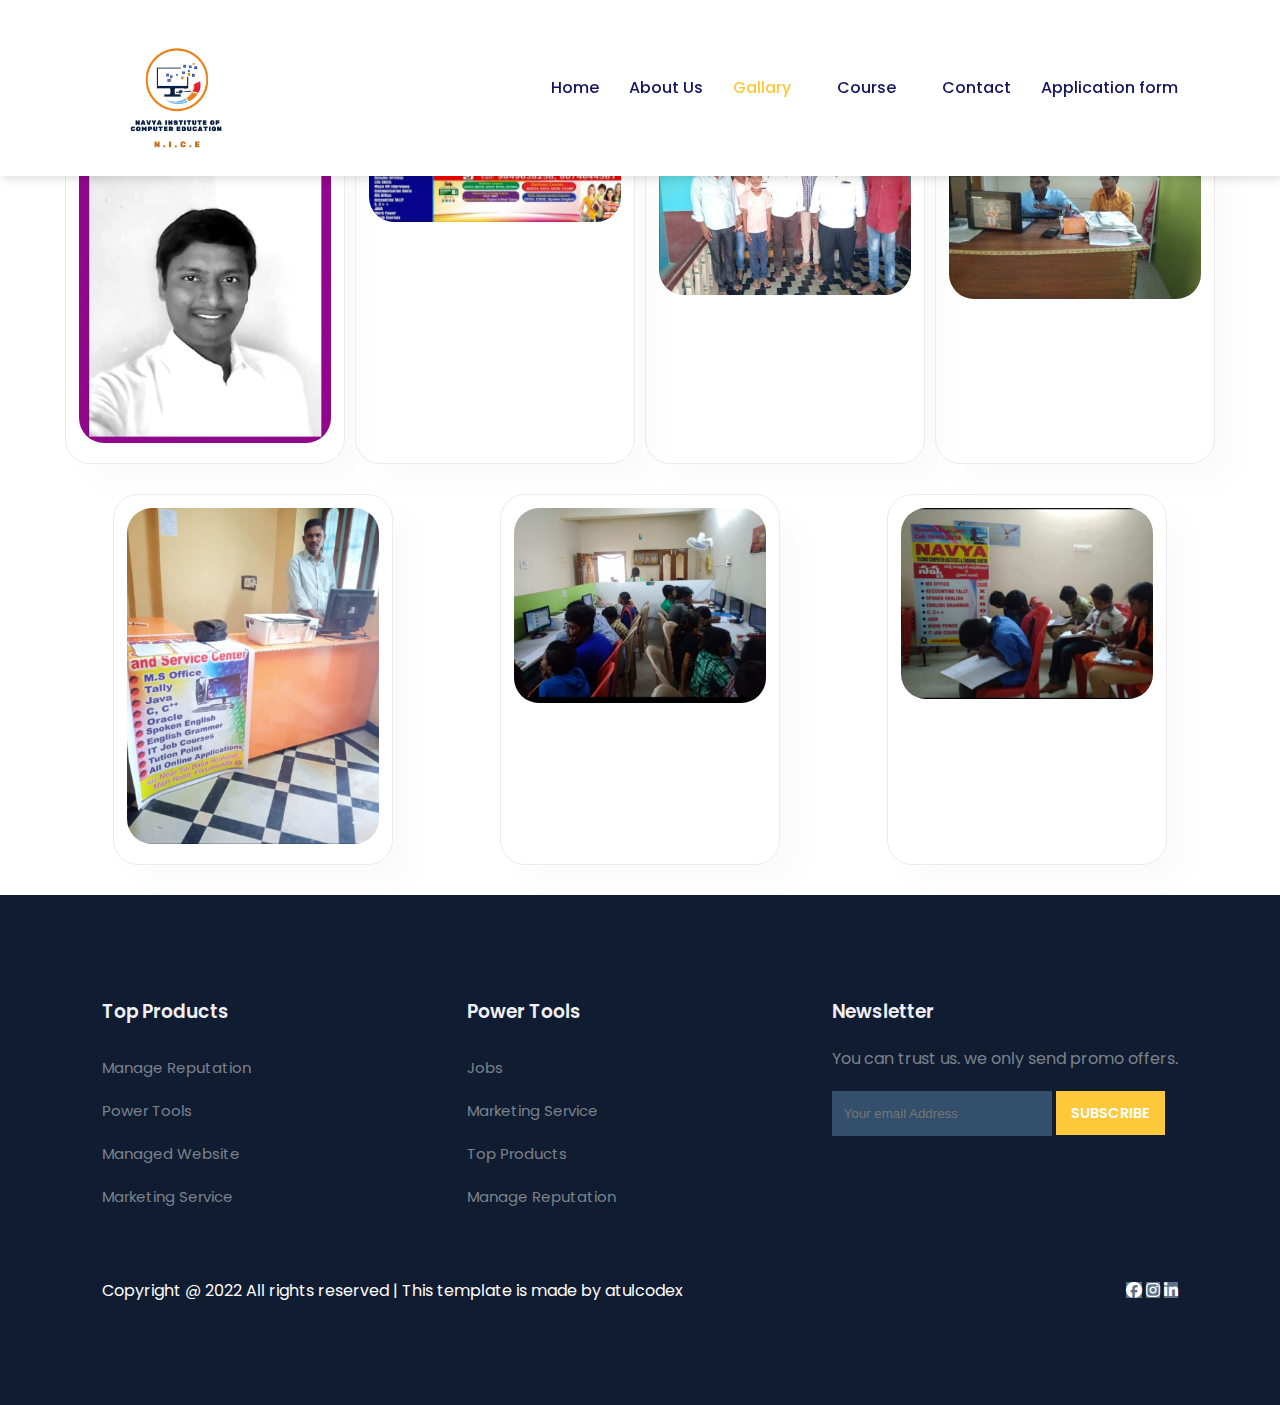
<file: gallary.html>
<!DOCTYPE html>
<html lang="en">
<head>
	<meta charset="UTF-8">
	<meta name="viewport" content="width=device-width, initial-scale=1.0">
	<title>Education Website Template</title>

	<!-- font Awesome CDN link -->
	<link rel="stylesheet" href="https://cdnjs.cloudflare.com/ajax/libs/font-awesome/6.1.1/css/all.min.css" />

	<!-- External CSS -->
	<link rel="stylesheet" href="style.css">

	<!-- JQuery CDN link -->
	<script src="https://code.jquery.com/jquery-3.6.0.min.js" integrity="sha256-/xUj+3OJU5yExlq6GSYGSHk7tPXikynS7ogEvDej/m4=" crossorigin="anonymous"></script>
    <link rel="stylesheet" href="./gallary.css">
</head>
<body>
	<!-- Navigation start -->
	<nav>
		<img src="./Image/images/img4.png" class="logo" alt="">

		<div class="navigation">
			<ul>
				<i id="menu-close" class="fas fa-times"></i>
				<li><a href="index.html">Home</a></li>
				<li><a href="about.html">About Us</a></li>
				<li><a href="gallary.html" class="active">Gallary</a></li>
				<li>
					<div class="dropdown">
						<button class="dropbtn">Course
						</button>
						<div class="dropdown-content">
						  <a href="#">M.S.Office</a>
						  <a href="#">Programming Languages</a>
						  <a href="#">Mern Full Stack</a>
						  <a href="#">Tally</a>
						</div>
					  </div> 
				</li>
				<li><a href="contact.html">Contact</a></li>
                <li><a target="_blank" href="./Application form.html">Application form</a></li>
			</ul>
		</div>
	</nav>
	<!-- Navigation ends -->
  
  <section id="about-home">
		<h2>
			About Institute.... 
		</h2>
	</section>
  
  <section class="product-section" class="section-p1">
    <h1>Our Gallary</h1>
    <div class="pro-collection">
    <div class="product-cart">
      <img src="./Image/IMG/img1.jpeg" alt="product image" />
    </div>

    <div class="product-cart">
      <img src="./Image/images/img2.jpeg" alt="product image" />
    </div>

    <div class="product-cart">
      <img src="./Image/IMG/img3.jpeg" alt="product image" />
    </div>

    <div class="product-cart">
      <img src="./Image/IMG/img4.jpeg" alt="product image" />
    </div>
    <div class="product-cart">
      <img src="./Image/IMG/img5.jpeg" alt="product image" />
    </div>
    <div class="product-cart">
      <img src="./Image/IMG/img6.jpeg" alt="product image" />
    </div>
    <div class="product-cart">
      <img src="./Image/IMG/img7.jpeg" alt="product image" />
    </div>
  </section>

 <!-- Footer section starts from here -->
 <footer>
    <div class="footer-col">
      <h3>Top Products</h3>
      <li>Manage Reputation</li>
      <li>Power Tools</li>
      <li>Managed Website</li>
      <li>Marketing Service</li>
    </div>
  
    <div class="footer-col">
      <h3>Power Tools</h3>
      <li>Jobs</li>
      <li>Marketing Service</li>
      <li>Top Products</li>
      <li>Manage Reputation</li>
    </div>
  
    <div class="footer-col">
      <h3>Newsletter</h3>
      <p>You can trust us. we only send promo offers.</p>
  
      <div class="subscribe">
        <input type="email" placeholder="Your email Address">
        <a href="#" class="yellow">SUBSCRIBE</a>
      </div>
    </div>
  
    <div class="copyright">
      <p>
        Copyright @ 2022 All rights reserved | This template is made by <a href="https://atulcodex.com" target="_blank">atulcodex</a>
      </p>
      <div class="pro-links">
        <i class="fab fa-facebook"></i>
        <i class="fab fa-instagram"></i>
        <i class="fab fa-linkedin-in"></i>
      </div>
    </div>
  </footer>
  <!-- Footer section ends from here -->
  <script src="https://cdn.jsdelivr.net/npm/bootstrap@5.3.0/dist/js/bootstrap.bundle.min.js"></script>
</body>
</html>
</file>
<file: style.css>
@import url('https://fonts.googleapis.com/css2?family=Inter:wght@100;200;300;400;500&family=Poppins:ital,wght@0,100;0,200;0,300;0,400;0,500;0,600;0,700;0,800;0,900;1,700;1,800;1,900&display=swap');

*
{
	margin: 0;
	padding: 0;
	box-sizing: border-box;
}

body
{
	font-family: 'Poppins', sans-serif;
}

h1
{
	font-size: 2.5rem;
	font-weight: 700;
	color: rgb(35, 35, 85);
}

span
{
	font-size: .9rem;
}

h6
{
	font-size: 1.1rem;
	color: rgb(24, 24, 49);
}


/*------------- Navigation style start ------------*/
nav
{
	position: fixed;
	width: 100%;
	background-color: #fff;
	display: flex;
	justify-content: space-between;
	align-items: center;
	padding: 1vw 8vw;
	box-shadow: 2px 2px 10px rgba(0, 0, 0, 0.15);
	z-index: 1;
}

nav .logo
{
	width: 150px;
	cursor: pointer;
}

nav .navigation
{
	display: flex;
}

#menu-btn
{
	width: 30px;
	height: 30px;
	display: none;
}

#menu-close
{
	display: none;
}

nav .navigation ul
{
	display: flex;
	justify-content: flex-end;
	align-items: center;
}

nav .navigation ul li
{
	list-style: none;
	margin-left: 30px;
}

nav .navigation ul li a
{
	text-decoration: none;
	color: rgb(21, 21, 100);
	font-size: 16px;
	font-weight: 500;
	transition: 0.3s ease;
}
.dropdown {
	float: left;
	overflow: hidden;
	
  }
  
  .dropdown .dropbtn {
	font-size: 16px;  
	border: none;
	outline: none;
	padding: 14px 16px;
	background-color: inherit;
	font-family: inherit;
	margin: 0;
	color: rgb(21, 21, 100);
	font-weight: 500;
  }
  
  .navbar a:hover, .dropdown:hover .dropbtn {
	background-color: #FDC93B;
  }
  
  .dropdown-content {
	display: none;
	position: absolute;
	min-width: 160px;
	z-index: 1;
  }
  
  .dropdown-content a {
	float: none;
	padding: 12px 16px;
	text-decoration: none;
	display: block;
	text-align: left;
  }
  
  .dropdown-content a:hover {
	background-color: rgb(21, 21, 100);;
  }
  
  .dropdown:hover .dropdown-content {
	display: block;
  }
nav .navigation ul li a.active,
nav .navigation ul li a:hover
{
	color: #FDC93B;

}
/*------------- Navigation style end ------------*/



/*------------- Hero section styling start --------------*/
#home
{
	background-image: linear-gradient(rgba(9, 5, 54, 0.3), rgba(5,4,46,0.7)), url("img/back.jpg");
	width: 100%;
	height: 100vh;
	background-size: cover;
	background-position: center center;
	display: flex;
	flex-direction: column;
	justify-content: center;
	align-items: center;
	text-align: center;
	padding-top: 40px;
}

#home h2
{
	color: #fff;
	font-size: 2.2rem;
	letter-spacing: 1px;
}

#home p
{
	width: 50%;
	color: #fff;
	font-size: 0.9rem;
	line-height: 25px;
}

#home .btn
{
	margin-top: 30px;
}

#home a
{
	text-decoration: none;
	font-size: 0.9rem;
	padding: 13px 35px;
	background-color: #fff;
	font-weight: 600;
	border-radius: 5px;
}

#home a.blue
{
	color: #fff;
	background: rgb(21, 21, 100);
	transition: 0.3s ease;
}

#home a.blue:hover
{
	color: rgb(21, 21, 100);
	background: #fff;
}

#home a.yellow
{
	color: #fff;
	background: #fdc938;
	transition: 0.3s ease;
}

#home a.yellow:hover
{
	color: rgb(21, 21, 100);
	background: #fff;
}
/*------------- Hero section styling end --------------*/


/*------------- Features section styling start -------------*/
#features
{
	padding: 5vw 8vw 0 8vw;
	text-align: center;
}

#features .fea-base
{
	display: grid;
	grid-template-columns: repeat(auto-fit, minmax(320px, 1fr));
	grid-gap: 1rem;
	margin-top: 50px;
}

#features .fea-box
{
	background: #edf1f2;
	text-align: start;
	padding: 1.2rem;
	border-radius: 6px;
}

#features .fea-box i
{
	font-size: 2.3rem;
	color: rgb(44, 44, 80);
}

#features .fea-box h3
{
	font-size: 1.2rem;
	font-weight: 600;
	color: rgb(46, 46, 59);
	padding: 13px 0 7px 0;
}

#features .fea-box p
{
	font-size: 1rem;
	font-weight: 400;
	color: rgb(70, 70, 87);
}
/*------------- Features section styling end -------------*/


/*------------- Courses section styling start ------------*/
#course
{
	padding: 8vw 8vw 8vw 8vw;
	text-align: center;
}

#course .course-box
{
	display: grid;
	grid-template-columns: repeat(auto-fit, minmax(320px, 1fr));
	grid-gap: 1rem;
	margin-top: 50px;
}

#course .courses
{
	text-align: start;
	background: #edf1f2;
	height: 100%;
	position: relative;
}

#course .courses img
{
	width: 100%;
	height: 60%;
	background-size: cover;
	background-position: center;
}

#course .courses .details
{
	padding: 15px 15px 0 15px;
}

#course .courses .details i
{
	color: #fdc93b;
	font-size: .9rem;
}

#course .courses .cost
{
	background-color: rgb(74, 74, 136);
	color: #fff;
	line-height: 70px;
	width: 70px;
	height: 70px;
	text-align: center;
	border-radius: 50%;
	position: absolute;
	right: 15px;
	bottom: 100px;
}
/*------------- Courses section styling end ------------*/


/*------------- Registration section styling start ----------*/
#registration
{
	padding: 6vw 8vw 6vw 8vw;
	background-image: linear-gradient(rgba(99,112,168,0.5), rgba(81,91,233,0.5)),url("img/signup.jpg");
	width: 100%;
	height: 100%;
	background-size: cover;
	background-position: center;
	display: flex;
	justify-content: space-between;
	align-items: center;
}

#registration .reminder, #registration .reminder h1
{
	color: #fff;
}

#registration .reminder .time
{
	display: flex;
	margin-top: 40px;
}

#registration .reminder .time .date
{
	text-align: center;
	padding: 13px 33px;
	background: rgba(255, 255, 255, 0.25);
	backdrop-filter: blur(4px);
	box-shadow: 0 8px 32px 0 rgba(31, 38, 135, 0.37);
	border-radius: 10px;
	margin: 0 5px 10px 5px;
	border: 1px solid rgba(255, 255, 255, 0.18);
	font-size: 1.1rem;
	font-weight: 600;
}

#registration .form
{
	background: #fff;
	border-radius: 8px;
	display: flex;
	flex-direction: column;
	padding: 40px;
	box-shadow: 0 8px 32px 0 rgba(31, 38, 135, 0.37);
}

#registration .form input
{
	margin: 15px 0;
	padding: 15px 10px;
	border: 1px solid rgb(84, 40, 241);
	outline: none;
}

#registration .form input::placeholder
{
	color: #413c3c;
	font-weight: 500;
	font-size: 0.9rem;
}

#registration .form .btn
{
	margin-top: 20px;
}

#registration .form a.yellow
{
	text-decoration: none;
	font-size: 0.9rem;
	padding: 13px 35px;
	background-color: #fff;
	font-weight: 600;
	border-radius: 5px;
	color: #fff;
	background: #fdc938;
	transition: 0.3s ease;
}

#registration .form a.yellow:hover
{
	color: rgb(21, 21, 100);
	background: #fff;
}
/*------------- Registration section styling end ----------*/




/*------------- Footer section styling starts ------------*/
footer
{
	padding: 8vw;
	background-color: #101c32;
	display: flex;
	justify-content: space-between;
	align-items: flex-start;
	flex-wrap: wrap;
}

footer .footer-col
{
	padding-bottom: 40px;
}

footer h3
{
	color: rgb(241, 240, 245);
	font-weight: 600;
	padding-bottom: 20px;
}

footer li
{
	list-style: none;
	color: #7b838a;
	padding: 10px 0;
	font-size: 15px;
	cursor: pointer;
	transition: 0.3s ease;
}

footer li:hover
{
	color: rgb(241, 240, 245);
}

footer p
{
	color: #7b838a;
}

footer .subscribe
{
	margin-top: 20px;
}

footer input
{
	width: 220px;
	padding: 15px 12px;
	background: #334F6C;
	border: none;
	outline: none;
	color: #fff;
}

footer .subscribe a
{
	text-decoration: none;
	font-size: 0.9rem;
	padding: 12px 15px;
	background-color: #fff;
	font-weight: 600;
}

footer .subscribe a.yellow
{
	color: #fff;
	background: #fdc93b;
	transition: 0.3s ease;
}

footer .subscribe a.yellow:hover
{
	color: rgb(21, 21, 100);
	background: #fff;
}

footer .copyright
{
	margin-top: 20px;
	width: 100%;
	display: flex;
	justify-content: space-between;
	align-items: center;
	flex-wrap: wrap;
}

footer .copyright p, footer .copyright p > a
{
	color: #fff;
	text-decoration: none;
}

footer .copyright .pro-links
{
	margin-top: 0px;
}

footer .copyright .pro-links i
{
	background-color: #5f7185;
	color: #fff;
}

footer .copyright .pro-links i:hover
{
	background: #fdc93b;
	color: #2c2c2c;
}
/*------------- Footer section styling ends ------------*/



/*---------------------------------------------------------*/
/*-------------------- Ipad screen styling ----------------*/
/*---------------------------------------------------------*/
@media screen and (max-width: 789px)
{
	nav
	{
		padding: 15px 20px;
	}

	nav img
	{
		width: 130px;
	}

	#menu-btn
	{
		display: initial;
	}

	#menu-close
	{
		display: initial;
		font-size: 1.6rem;
		color: #fff;
		padding: 30px 0 20px 20px;
	}

	nav .navigation ul
	{
		position: absolute;
		top: 0;
		right: -220px;
		display: flex;
		flex-direction: column;
		justify-content: flex-start;
		align-items: flex-start;
		width: 220px;
		height: 100vh;
		background: rgba(17, 20, 104, 0.45);
		backdrop-filter: blur(4.5px);
		border: 1px solid rgba(255, 255, 255, 0.18);
		transition: 0.3s ease-in;
	}

	nav .navigation ul.active
	{
		right: 0;
	}

	nav .navigation ul li
	{
		padding: 20px 0 20px 40px;
		margin-left: 0;
	}

	nav .navigation ul li a
	{
		color: #fff;
	}

	#home
	{
		padding: 0px;
	}

	#home p
	{
		width: 90%;
	}

	#features
	{
		padding: 8vw 4vw 0 4vw;
	}

	#course
	{
		padding: 8vw 4vw 8vw 4vw;
	}

	#registration
	{
		padding: 6vw 4vw 6vw 4vw;
		gap: 2.2rem;
	}

	#registration .reminder .time
	{
		display: flex;
		justify-content: space-between;
		flex-wrap: wrap;
		margin-top: 40px;
	}

	#experts
	{
		padding: 8vw 4vw 6vw 4vw;
	}

	footer .copyright .pro-links
	{
		margin-top: 20px;
	}
}


@media screen and (max-width: 475px)
{
	#registration
	{
		flex-direction: column;
	}

	.reminder p, .reminder h1
	{
		text-align: center;
	}

	.reminder h1
	{
		font-size: 1.8rem;
	}

	#registration .reminder .time
	{
		justify-content: space-evenly;
		margin-top: 20px;
	}
}
.slider img {
	width: 150px;
	height: 60px;
	animation: scroll 40s linear infinite;
  }
  
  .slider h2 {
	color: var(--primary-color);
	margin: 10px;
	padding: 10px 10px 45px 10px;
  }
  
  .slide-track {
	width: 100%;
	display: flex;
	gap: 4em;
	overflow: hidden;
	cursor: pointer;
  }
  
  .slider {
	margin-top: -100px;
	background-color: rgb(255, 255, 255);
	padding: 8em 2em;
  }
  @keyframes scroll {
	0% {
	  transform: translateX(0);
	}
  
	100% {
	  transform: translatex(-1000%);
	}
  }
</file>
<file: about.css>
#about-home
{
	background-image: linear-gradient(rgba(9, 5, 54, 0.3), rgba(5,4,46,0.7)), url("img/back1.jpg");
	width: 100%;
	height: 60vh;
	background-size: cover;
	background-position: center center;
	display: flex;
	flex-direction: column;
	justify-content: center;
	align-items: center;
	text-align: center;
	padding-top: 40px;
}

#about-home h2
{
	color: #fff;
	font-size: 2.2rem;
	letter-spacing: 1px;
}

#about-container
{
	display: flex;
	align-items: center;
	padding: 8vw 8vw 2vw 8vw;
}

#about-container .about-img
{
	width: 60%;
	padding-right: 60px;
}

#about-container .about-img img
{
	width: 100%;
}

#about-container .about-text
{
	width: 40%;
}

#about-container .about-text h2
{
	color: #29303B;
	padding-bottom: 15px;
}

#about-container .about-text p
{
	color: #686F7A;
	font-weight: 300;
}

#about-container .about-text .about-fe
{
	display: flex;
	justify-content: space-between;
	align-items: flex-start;
	margin-top: 30px;
}

#about-container .about-text .about-fe img
{
	width: 50px;
	background-size: cover;
	background-position: center;
	margin-right: 20px;
}

#about-container .about-text .about-fe .fe-text
{
	width: 90%;
}

#about-container .about-text .about-fe .fe-text h5
{
	font-size: 16px;
	color: #29303B;
}



/*------------------- Trust section starts from here ---------------*/
#trust
{
	text-align: center;
	padding: 8vw;
}

#trust .trust-img
{
	margin-top: 60px;
	display: flex;
	justify-content: space-between;
}

#trust .trust-img img
{
	width: 90px;
	height: auto;
}
/*------------------- Trust section ends from here ---------------*/




/*------------------------------------------------------------------*/
/*------------------- Tablet screen starts from here ---------------*/
/*------------------------------------------------------------------*/
@media screen and (max-width: 768px)
{
	#about-container
	{
		padding: 8vw 4vw 2vw 4vw;
	}

	#about-container .about-img
	{
		padding-right: 30px;
	}

	#trust .trust-img img
	{
		width: 50px;
		height: auto;
	}
}


/*------------------------------------------------------------------*/
/*------------------- Smartphone screen starts from here ---------------*/
/*------------------------------------------------------------------*/
@media screen and (max-width: 475px)
{
	#about-container
	{
		flex-direction: column-reverse;
	}

	#about-container .about-img
	{
		width: 100%;
		padding: 0;
	}

	#about-container .about-text
	{
		width: 100%;
		padding-bottom: 20px;
	}

	#trust .trust-img
	{
		margin-top: 40px;
		flex-wrap: wrap;
	}

	#trust .trust-img img
	{
		width: 60px;
		margin: 10px 15px;
		height: auto;
	}
}
</file>
<file: Application.css>
/* @import url('https://fonts.googleapis.com/css2?family=Inter:wght@100;200;300;400;500&family=Poppins:ital,wght@0,100;0,200;0,300;0,400;0,500;0,600;0,700;0,800;0,900;1,700;1,800;1,900&display=swap');

*
{
	margin: 0;
	padding: 0;
	box-sizing: border-box;
}
body
{
	font-family: 'Poppins', sans-serif;
} */

/*------------- Navigation style start ------------*/
/* nav
{
	position: fixed;
	width: 100%;
	background-color: #fff;
	display: flex;
	justify-content: space-between;
	align-items: center;
	padding: 1vw 8vw;
	box-shadow: 2px 2px 10px rgba(0, 0, 0, 0.15);
	z-index: 1;
}

nav .logo
{
	width: 150px;
	cursor: pointer;
}

nav .navigation
{
	display: flex;
}

#menu-btn
{
	width: 30px;
	height: 30px;
	display: none;
}

#menu-close
{
	display: none;
}

nav .navigation ul
{
	display: flex;
	justify-content: flex-end;
	align-items: center;
}

nav .navigation ul li
{
	list-style: none;
	margin-left: 30px;
}

nav .navigation ul li a
{
	text-decoration: none;
	color: rgb(21, 21, 100);
	font-size: 16px;
	font-weight: 500;
	transition: 0.3s ease;
}
.dropdown {
	float: left;
	overflow: hidden;
	
  }
  
  .dropdown .dropbtn {
	font-size: 16px;  
	border: none;
	outline: none;
	padding: 14px 16px;
	background-color: inherit;
	font-family: inherit;
	margin: 0;
	color: rgb(21, 21, 100);
	font-weight: 500;
  }
  
  .navbar a:hover, .dropdown:hover .dropbtn {
	background-color: #FDC93B;
  }
  
  .dropdown-content {
	display: none;
	position: absolute;
	min-width: 160px;
	z-index: 1;
  }
  
  .dropdown-content a {
	float: none;
	padding: 12px 16px;
	text-decoration: none;
	display: block;
	text-align: left;
  }
  
  .dropdown-content a:hover {
	background-color: rgb(21, 21, 100);;
  }
  
  .dropdown:hover .dropdown-content {
	display: block;
  }
nav .navigation ul li a.active,
nav .navigation ul li a:hover
{
	color: #FDC93B;

}
.img img {
    border: 2px;
    margin-top: 200px;
    border-radius: 40px;
} */
/*------------- Navigation style end ------------*/
/*------------- Footer section styling starts ------------*/
/* footer
{
	padding: 8vw;
	background-color: #101c32;
	display: flex;
	justify-content: space-between;
	align-items: flex-start;
	flex-wrap: wrap;
}

footer .footer-col
{
	padding-bottom: 40px;
}

footer h3
{
	color: rgb(241, 240, 245);
	font-weight: 600;
	padding-bottom: 20px;
}

footer li
{
	list-style: none;
	color: #7b838a;
	padding: 10px 0;
	font-size: 15px;
	cursor: pointer;
	transition: 0.3s ease;
}

footer li:hover
{
	color: rgb(241, 240, 245);
}

footer p
{
	color: #7b838a;
}

footer .subscribe
{
	margin-top: 20px;
}

footer input
{
	width: 220px;
	padding: 15px 12px;
	background: #334F6C;
	border: none;
	outline: none;
	color: #fff;
}

footer .subscribe a
{
	text-decoration: none;
	font-size: 0.9rem;
	padding: 12px 15px;
	background-color: #fff;
	font-weight: 600;
}

footer .subscribe a.yellow
{
	color: #fff;
	background: #fdc93b;
	transition: 0.3s ease;
}

footer .subscribe a.yellow:hover
{
	color: rgb(21, 21, 100);
	background: #fff;
}

footer .copyright
{
	margin-top: 20px;
	width: 100%;
	display: flex;
	justify-content: space-between;
	align-items: center;
	flex-wrap: wrap;
}

footer .copyright p, footer .copyright p > a
{
	color: #fff;
	text-decoration: none;
}

footer .copyright .pro-links
{
	margin-top: 0px;
}

footer .copyright .pro-links i
{
	background-color: #5f7185;
	color: #fff;
}

footer .copyright .pro-links i:hover
{
	background: #fdc93b;
	color: #2c2c2c;
} */
/*------------- Footer section styling ends ------------*/
</file>
<file: gallary.css>
@import url('https://fonts.googleapis.com/css2?family=Inter:wght@100;200;300;400;500&family=Poppins:ital,wght@0,100;0,200;0,300;0,400;0,500;0,600;0,700;0,800;0,900;1,700;1,800;1,900&display=swap');

*
{
	margin: 0;
	padding: 0;
	box-sizing: border-box;
}
body
{
	font-family: 'Poppins', sans-serif;
}

/*------------- Navigation style start ------------*/
nav
{
	width: 100%;
	background-color: #fff;
	display: flex;
	justify-content: space-between;
	align-items: center;
	padding: 1vw 8vw;
	box-shadow: 2px 2px 10px rgba(0, 0, 0, 0.15);
	z-index: 1;
}

nav .logo
{
	width: 150px;
	cursor: pointer;
}

nav .navigation
{
	display: flex;
}

#menu-btn
{
	width: 30px;
	height: 30px;
	display: none;
}

#menu-close
{
	display: none;
}

nav .navigation ul
{
	display: flex;
	justify-content: flex-end;
	align-items: center;
}

nav .navigation ul li
{
	list-style: none;
	margin-left: 30px;
}

nav .navigation ul li a
{
	text-decoration: none;
	color: rgb(21, 21, 100);
	font-size: 16px;
	font-weight: 500;
	transition: 0.3s ease;
}
.dropdown {
	float: left;
	overflow: hidden;
  }
  
  .dropdown .dropbtn {
	font-size: 16px;  
	border: none;
	outline: none;
	padding: 14px 16px;
	background-color: inherit;
	font-family: inherit;
	margin: 0;
	color: rgb(21, 21, 100);
	font-weight: 500;
  }
  
  .navbar a:hover, .dropdown:hover .dropbtn {
	background-color: #FDC93B;
  }
  
  .dropdown-content {
	display: none;
	position: absolute;
	min-width: 160px;
	z-index: 1;
  }
  
  .dropdown-content a {
	float: none;
	padding: 12px 16px;
	text-decoration: none;
	display: block;
	text-align: left;
  }
  
  .dropdown-content a:hover {
	background-color: rgb(21, 21, 100);;
  }
  
  .dropdown:hover .dropdown-content {
	display: block;
  }
nav .navigation ul li a.active,
nav .navigation ul li a:hover
{
	color: #FDC93B;

}
.img img {
    border: 2px;
    margin-top: 200px;
    border-radius: 40px;
}
/*------------- Navigation style end ------------*/

 /* feature section styles */
  
 #features {
	display: flex;
	align-items: center;
	justify-content: space-around;
  }
  #features .f-box {
	width: 180px;
	text-align: center;
	padding: 25px 15px;
	box-shadow: 20px 20px 34px rgba(0, 0, 0, 0.03);
	border: 1px solid #cce7d0;
	border-radius: 4px;
	margin: 15px 0;
	transition: box-shadow 0.3s;
  }
  #features .f-box:hover {
	box-shadow: 10px 10px 54px rgba(0, 0, 0, 0.1);
  }
  #features .f-box img {
	width: 100%;
	margin-bottom: 10px;
  }
  #features .f-box h6 {
	display: inline-block;
	padding: 9px 8px 6px 8px;
	line-height: 1;
	font-size: 14px;
	border-radius: 4px;
	color: #088178;
	background-color: #fddde4;
  }
  #features .f-box:nth-child(2) h6 {
	background-color: #cdebbc;
  }
  #features .f-box:nth-child(3) h6 {
	background-color: #d1e8f2;
  }
  #features .f-box:nth-child(4) h6 {
	background-color: #cdd4f8;
  }
  #features .f-box:nth-child(5) h6 {
	background-color: #f6dbf6;
  }
  #features .f-box:nth-child(6) h6 {
	background-color: #fff2e5;
  }
  /* feature section styles */
  
  .product-section .pro-collection {
	display: flex;
	flex-wrap: wrap;
	justify-content: space-around;
	margin: 0 60px;
  }
  .product-section h1,
  .product-section p {
	text-align: center;
  }
  .product-section .product-cart {
	width: 280px;
	border: 1px solid #ebebeb;
	padding: 13px;
	margin-bottom: 30px;
	border-radius: 25px;
	position: relative;
	box-shadow: 20px 20px 30px rgba(0, 0, 0, 0.02);
	transition: box-shadow 0.2s;
  }
  .product-section .product-cart:hover {
	box-shadow: 20px 20px 30px rgba(0, 0, 0, 0.06);
  }
  .product-section .product-cart img {
	width: 100%;
	border-radius: 25px;
  }
  .product-section .product-cart span {
	color: #969696;
	font-weight: 500;
	line-height: 30px;
  }
  .product-section .product-cart h4 {
	font-size: 18px;
	color: rgb(41, 41, 41);
  }
        

/*------------- Footer section styling starts ------------*/
footer
{
	padding: 8vw;
	background-color: #101c32;
	display: flex;
	justify-content: space-between;
	align-items: flex-start;
	flex-wrap: wrap;
}

footer .footer-col
{
	padding-bottom: 40px;
}

footer h3
{
	color: rgb(241, 240, 245);
	font-weight: 600;
	padding-bottom: 20px;
}

footer li
{
	list-style: none;
	color: #7b838a;
	padding: 10px 0;
	font-size: 15px;
	cursor: pointer;
	transition: 0.3s ease;
}

footer li:hover
{
	color: rgb(241, 240, 245);
}

footer p
{
	color: #7b838a;
}

footer .subscribe
{
	margin-top: 20px;
}

footer input
{
	width: 220px;
	padding: 15px 12px;
	background: #334F6C;
	border: none;
	outline: none;
	color: #fff;
}

footer .subscribe a
{
	text-decoration: none;
	font-size: 0.9rem;
	padding: 12px 15px;
	background-color: #fff;
	font-weight: 600;
}

footer .subscribe a.yellow
{
	color: #fff;
	background: #fdc93b;
	transition: 0.3s ease;
}

footer .subscribe a.yellow:hover
{
	color: rgb(21, 21, 100);
	background: #fff;
}

footer .copyright
{
	margin-top: 20px;
	width: 100%;
	display: flex;
	justify-content: space-between;
	align-items: center;
	flex-wrap: wrap;
}

footer .copyright p, footer .copyright p > a
{
	color: #fff;
	text-decoration: none;
}

footer .copyright .pro-links
{
	margin-top: 0px;
}

footer .copyright .pro-links i
{
	background-color: #5f7185;
	color: #fff;
}

footer .copyright .pro-links i:hover
{
	background: #fdc93b;
	color: #2c2c2c;
}
/*------------- Footer section styling ends ------------*/
</file>
